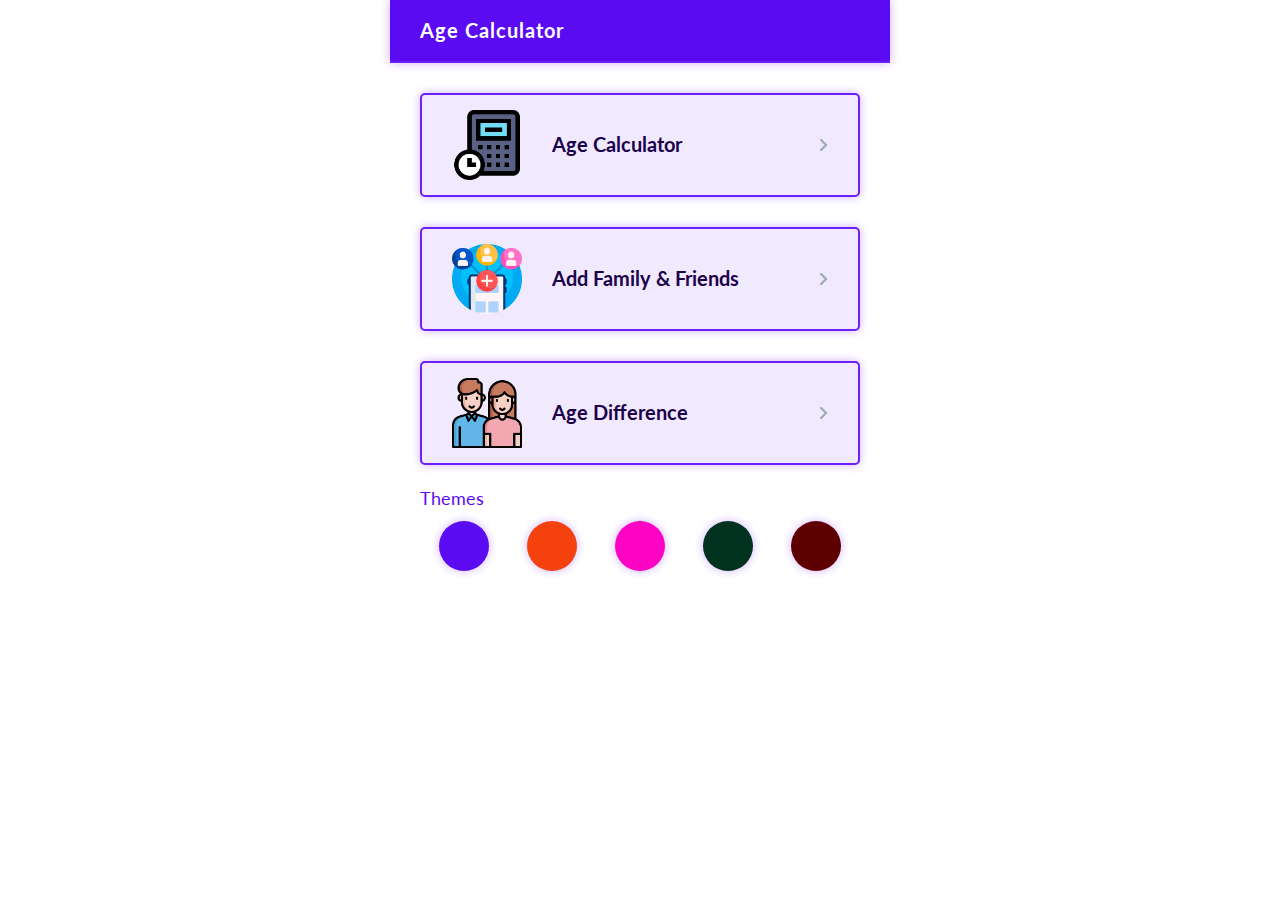
<file: index.html>
<!DOCTYPE html>
<html lang="en">
  <head>
    <meta charset="UTF-8" />
    <meta name="viewport" content="width=device-width, initial-scale=1.0" />
    <link
      rel="stylesheet"
      href="https://cdnjs.cloudflare.com/ajax/libs/font-awesome/6.4.0/css/all.min.css"
    />
    <link rel="icon" type="image/png" sizes="32x32" href="./images/age.png" />
    <script src="JS/theme.js" defer></script>
    <link rel="stylesheet" href="./css/style.css" />
    <title>Age Calculator</title>
  </head>
  <body class="theme1">
    <header>
      <p class="main-header-title">Age Calculator</p>
    </header>
    <main class="container">
      <ul class="list">
        <li class="list-item">
          <section class="age-calculator-contianer">
            <a href="ageCalculator.html">
              <img
                src="./images/age-calculator.png"
                class="img"
                alt="Age calculator" />
              <h1>Age Calculator</h1>
              <i class="fa-solid fa-angle-right enter-icon"></i
            ></a>
          </section>
        </li>
        <li class="list-item">
          <section class="add-family-friends-contianer">
            <a href="addFamily.html">
              <img
                src="./images/add-friend.png"
                class="img"
                alt="Add Family and Friends" />
              <h1>Add Family & Friends</h1>
              <i class="fa-solid fa-angle-right enter-icon"></i
            ></a>
          </section>
        </li>
        <li class="list-item">
          <section class="age-difference-contianer">
            <a href="ageDifference.html">
              <img
                src="./images/age difference1.png"
                class="img"
                alt="Age difference" />
              <h1>Age Difference</h1>
              <i class="fa-solid fa-angle-right enter-icon"></i
            ></a>
          </section>
        </li>
      </ul>
      <p class="theme-title">Themes</p>
      <div class="theme-btns">
        <input type="submit" class="btn theme-btn" value="" />
        <input type="submit" class="btn theme-btn" value="" />
        <input type="submit" class="btn theme-btn" value="" />
        <input type="submit" class="btn theme-btn" value="" />
        <input type="submit" class="btn theme-btn" value="" />
      </div>
    </main>
  </body>
</html>
</file>
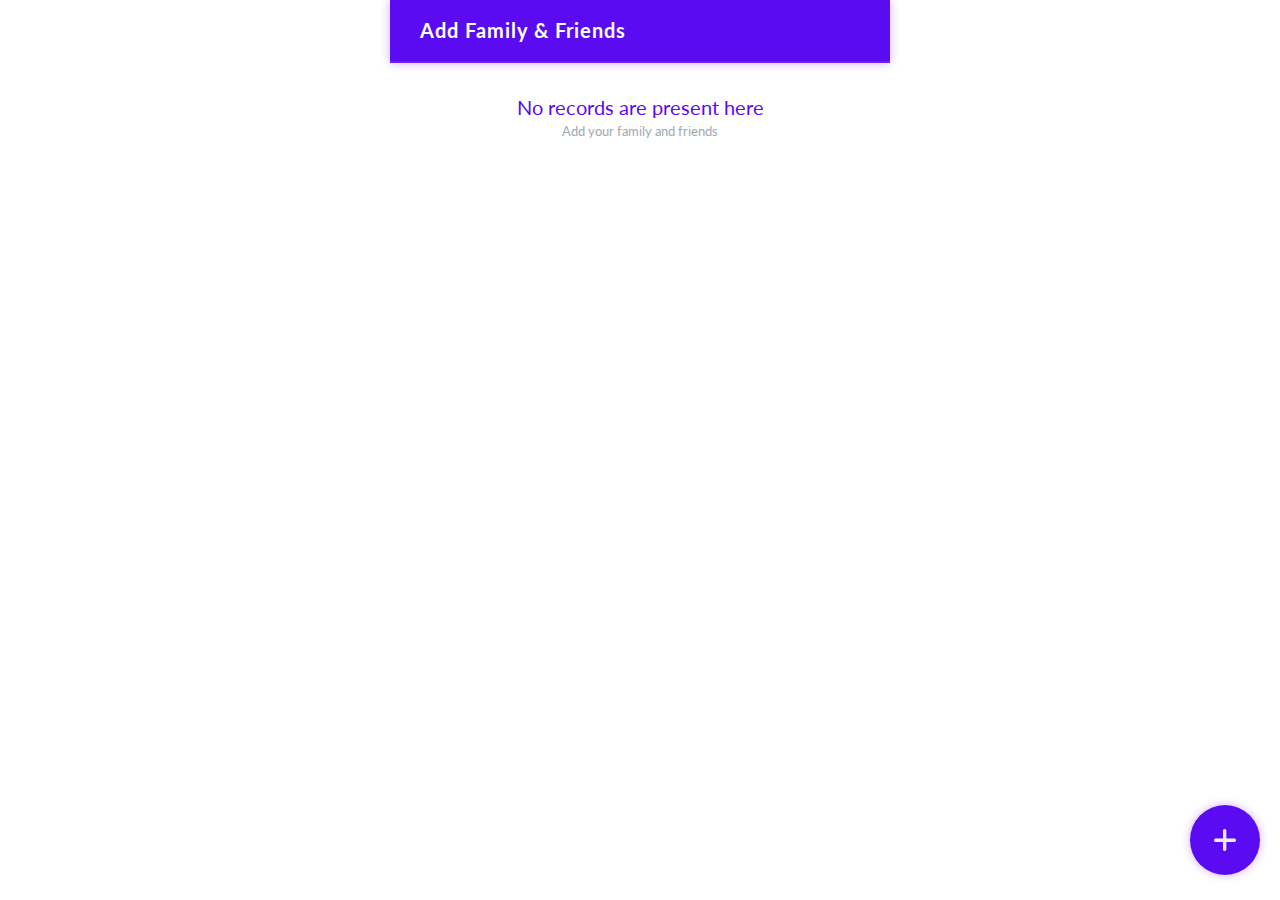
<file: addFamily.html>
<!DOCTYPE html>
<html lang="en">
  <head>
    <meta charset="UTF-8" />
    <meta name="viewport" content="width=device-width, initial-scale=1.0" />
    <link
      rel="stylesheet"
      href="https://cdnjs.cloudflare.com/ajax/libs/font-awesome/6.4.0/css/all.min.css"
    />
    <link rel="icon" type="image/png" sizes="32x32" href="./images/age.png" />

    <link rel="stylesheet" href="./css/addFamily.css" />
    <script src="./JS/addFaimly.js" defer></script>
    <script src="./JS/theme.js" defer></script>
    <title>Add Family & Friends</title>
  </head>
  <body class="">
    <header>
      <p class="main-header-title">Add Family & Friends</p>
    </header>
    <main class="container">
      <div class="member-container">
        <div class="no-persons">
          <p class="hi">No records are present here</p>
          <p class="des">Add your family and friends</p>
        </div>
        <div class="birthday-status">
          <p class="today-birth-title">Today Birthdays</p>
          <div class="todays-brithday-members">
            <!-- <div class="todays-brithday">
              <img src="./images/boy1.jpg" alt="" />
              <p class="name">Pawan Jeet</p>
            </div> -->
          </div>
        </div>
        <div class="all-members">
          <!-- <a href="person-details.html" class="member">
            <img src="./images/women.avif" alt="" class="user-img" />
            <div>
              <p class="member-name">Dev Kumar Patwa</p>
              <p class="birthday">Birthday: 8/5/2000</p>
              <p class="nextBirthday">Next Birthday: 10 Months 17 Days</p>
            </div>
            <i class="fa-solid fa-angle-right enter-icon"></i>
          </a> -->
        </div>
        <button class="add-member"><i class="fa-solid fa-plus"></i></button>
      </div>
    </main>
    <form class="member-details">
      <div class="camera-container">
        <input type="file" name="memberImg" id="memberImg" hidden />
        <button id="chooseFile"></button>
        <img src="./images/camera.png" class="img" alt="camera" />
        <img id="img" alt="camera" accept="image/*" />
      </div>
      <div class="member-date">
        <div>
          <label for="date">Date</label>
          <p class="message">invalid data!</p>
        </div>
        <input type="date" name="date" id="dateOfBirth" />
      </div>
      <div class="person-name">
        <div>
          <label for="name">name</label>
          <p class="message">Enter Name!</p>
        </div>
        <input
          type="text"
          name="name"
          id="name"
          maxlength="15"
          placeholder="ex: Jhon Doe"
          autocomplete="off"
        />
      </div>
      <div class="birth-options">
        <div>
          <label>Category</label>
          <p class="message">Select Category!</p>
        </div>
        <div>
          <p>
            <input
              type="radio"
              id="anniversary"
              class="options"
              name="radio-group"
              data-event="anniversary"
            />
            <label for="anniversary">Anniversary</label>
          </p>
          <p>
            <input
              type="radio"
              id="birthday"
              class="options"
              name="radio-group"
              data-event="birthday"
            />
            <label for="birthday">Birthday</label>
          </p>
        </div>
      </div>
      <section class="btn-container">
        <button class="btn cancel" id="cancel">Cancel</button>
        <button class="btn save" id="save">Save</button>
      </section>
    </form>
    <div class="error">
      <p></p>
    </div>
  </body>
</html>
</file>
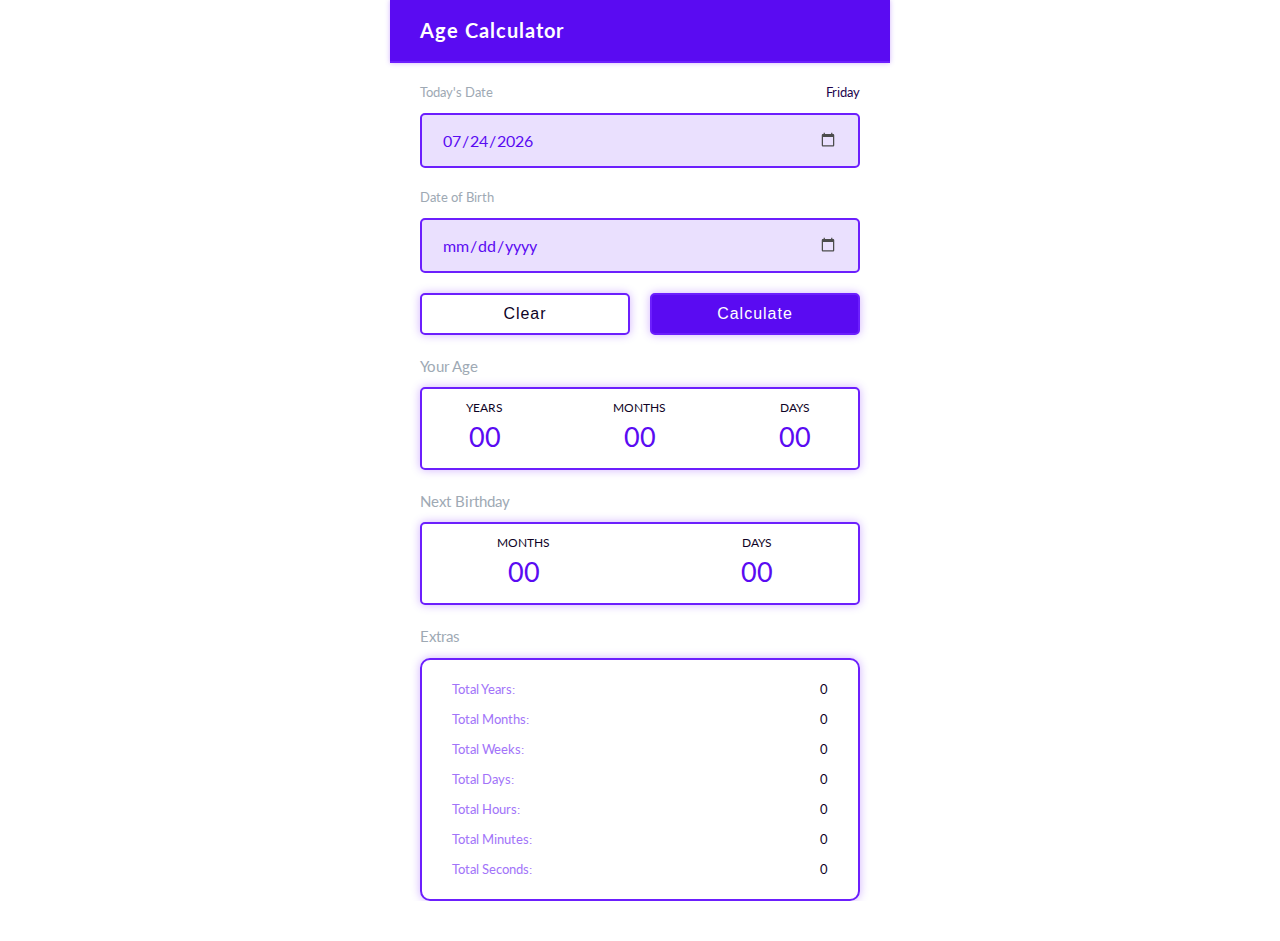
<file: ageCalculator.html>
<!DOCTYPE html>
<html lang="en">
  <head>
    <meta charset="UTF-8" />
    <meta name="viewport" content="width=device-width, initial-scale=1.0" />
    <link
      rel="stylesheet"
      href="https://cdnjs.cloudflare.com/ajax/libs/font-awesome/6.4.0/css/all.min.css"
    />
    <link rel="icon" type="image/png" sizes="32x32" href="./images/age.png" />
    <script src="./JS/script.js" defer></script>
    <script src="./JS/theme.js" defer></script>
    <link rel="stylesheet" href="./css/ageCalculator.css" />
    <title>Age Calculator</title>
  </head>
  <body>
    <header>
      <p class="main-header-title">Age Calculator</p>
    </header>
    <main class="container">
      <div class="current-date-details">
        <label for="currentDate" class="currentDate">
          <p>Today's Date</p>
          <p class="day" id="currentDay">Monday</p>
        </label>
        <div class="date-container">
          <input type="date" name="currentDate" id="currentDate" />
        </div>
      </div>
      <div class="birth-date-details">
        <label for="dateBirth" class="dateBirth">
          <p>Date of Birth</p>
          <p class="day" id="birth-day"></p>
        </label>
        <div class="date-container">
          <input type="date" name="birthDate" id="birthDate" />
        </div>
      </div>
      <div class="btn-container">
        <button class="btn clear" id="clear">Clear</button>
        <button class="btn calculate" id="calculate">Calculate</button>
      </div>
      <div class="your-age">
        <p class="your-age-title">Your Age</p>
        <div>
          <div>
            <p class="years">years</p>
            <p class="year calculated-year" id="calculate-year">00</p>
          </div>
          <div>
            <p class="months">months</p>
            <p class="month calculated-month" id="calculated-month">00</p>
          </div>
          <div>
            <p class="days">days</p>
            <p class="day calculated-day" id="calculated-date">00</p>
          </div>
        </div>
      </div>
      <div class="next-birthday">
        <section class="title">
          <p class="next-birthday-title">Next Birthday</p>
          <p class="next-birth-day day" id="next-birthday"></p>
        </section>
        <div>
          <div>
            <p class="months">Months</p>
            <p class="left-months" id="month-left">00</p>
          </div>
          <div>
            <p class="days">days</p>
            <p class="left-days" id="days-left">00</p>
          </div>
        </div>
      </div>
      <div class="extras">
        <p class="extras-title">Extras</p>
        <div class="extra-details">
          <div>
            <p>Total Years:</p>
            <span id="total-years">0</span>
          </div>
          <div>
            <p>Total Months:</p>
            <span id="total-months">0</span>
          </div>
          <div>
            <p>Total Weeks:</p>
            <span id="total-weeks">0</span>
          </div>
          <div>
            <p>Total Days:</p>
            <span id="total-days">0</span>
          </div>
          <div>
            <p>Total Hours:</p>
            <span id="total-hours">0</span>
          </div>
          <div>
            <p>Total Minutes:</p>
            <span id="total-minutes">0</span>
          </div>
          <div>
            <p>Total Seconds:</p>
            <span id="total-seconds">0</span>
          </div>
        </div>
      </div>
      <div id="upcoming-Data" class="extras hide">
        <p class="extras-title">Upcoming Birthday</p>
        <div class="extra-details" id="upcoming-birthday">
          <div>
            <p class="dateOfBirth">8 may 2024</p>
            <span class="nextYearBirthDay"></span>
          </div>
          <div>
            <p class="dateOfBirth">8 may 2025</p>
            <span class="nextYearBirthDay"></span>
          </div>
          <div>
            <p class="dateOfBirth">8 may 2026</p>
            <span class="nextYearBirthDay"></span>
          </div>
          <div>
            <p class="dateOfBirth">8 may 2027</p>
            <span class="nextYearBirthDay"></span>
          </div>
          <div>
            <p class="dateOfBirth">8 may 2028</p>
            <span class="nextYearBirthDay"></span>
          </div>
          <div>
            <p class="dateOfBirth">8 may 2029</p>
            <span class="nextYearBirthDay"></span>
          </div>
          <div>
            <p class="dateOfBirth">8 may 2030</p>
            <span class="nextYearBirthDay"></span>
          </div>
          <div>
            <p class="dateOfBirth">8 may 2030</p>
            <span class="nextYearBirthDay"></span>
          </div>
          <div>
            <p class="dateOfBirth">8 may 2030</p>
            <span class="nextYearBirthDay"></span>
          </div>
          <div>
            <p class="dateOfBirth">8 may 2030</p>
            <span class="nextYearBirthDay"></span>
          </div>
        </div>
      </div>
      <div class="message">
        <p>Enter Date of Birth :)</p>
      </div>
    </main>
  </body>
</html>
</file>
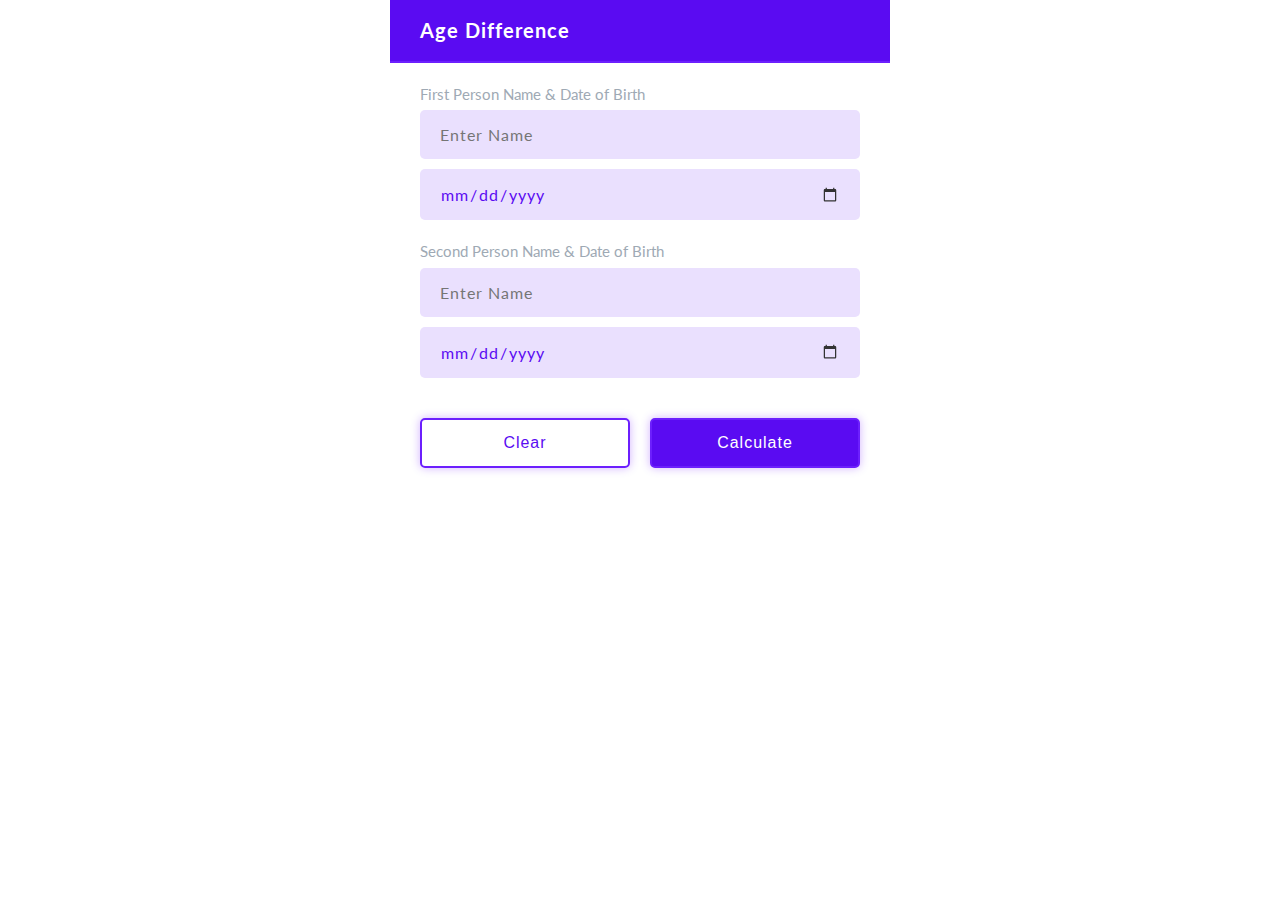
<file: ageDifference.html>
<!DOCTYPE html>
<html lang="en">
  <head>
    <meta charset="UTF-8" />
    <meta name="viewport" content="width=device-width, initial-scale=1.0" />
    <link rel="stylesheet" href="./css/ageDifference.css" />
    <script src="JS/ageDifference.js" defer></script>
    <script src="JS/theme.js" defer></script>
    <link rel="icon" type="image/png" sizes="32x32" href="./images/age.png" />
    <title>Age Difference</title>
  </head>
  <body>
    <header>
      <p class="main-header-title">Age Difference</p>
    </header>
    <main class="container">
      <div>
        <div class="day">
          <label for="firstPersonAge" class="title"
            >First Person Name & Date of Birth</label
          >
          <p id="fDay"></p>
        </div>
        <div class="first-person-details">
          <input
            type="text"
            name="name"
            id="firstPersonName"
            placeholder="Enter Name"
            autocomplete="off"
            maxlength="20"
          />
          <input type="date" name="firstPersonAge" id="firstPersonAge" />
        </div>
      </div>
      <div>
        <div class="day">
          <label for="secondPersonAge" class="title"
            >Second Person Name & Date of Birth</label
          >
          <p id="sDay"></p>
        </div>
        <div class="first-person-details">
          <input
            type="text"
            name="name"
            id="secondPersonName"
            placeholder="Enter Name"
            autocomplete="off"
            maxlength="20"
          />
          <input type="date" name="secondPersonAge" id="secondPersonAge" />
        </div>
      </div>
      <section class="btn-container">
        <button class="btn clear" id="clear">Clear</button>
        <button class="btn calculate" id="calculate">Calculate</button>
      </section>
      <section class="calculated-age-difference">
        <p class="title">Age Difference</p>
        <section class="age-difference">
          <div>
            <p class="years">years</p>
            <p class="year calculated-year" id="years">00</p>
          </div>
          <div>
            <p class="months">months</p>
            <p class="month calculated-month" id="months">00</p>
          </div>
          <div>
            <p class="days">days</p>
            <p class="calculated-day" id="days">00</p>
          </div>
          <div class="user-birth-diff">
            <div class="first-member">
              <div>
                <img src="./images/boy.png" class="img" alt="" />
              </div>
              <p class="diff-years"><span id="fCalcYear">00</span> years</p>
              <div class="diff-mon-days">
                <p class="diff-months">
                  <span id="fCalcMonth">00</span> Months
                </p>
                <p class="diff-days"><span id="fCalcDate">00</span> days</p>
              </div>
            </div>
            <div class="second-member">
              <div>
                <img src="./images/women.avif" class="img" alt="" />
                <p class="diff-years"><span id="sCalcYear">00</span> years</p>
                <div class="diff-mon-days">
                  <p class="diff-months">
                    <span id="sCalcMonth">00</span> Months
                  </p>
                  <p class="diff-days"><span id="sCalcDate">00</span> days</p>
                </div>
              </div>
            </div>
          </div>
          <p class="biggerDisc">
            <span id="bigger">Hello </span>Bigger Than
            <span id="smaller">World</span>
          </p>
        </section>
      </section>
    </main>
  </body>
</html>
</file>
<file: css/style.css>
@import url("https://fonts.googleapis.com/css2?family=Lato:wght@400;700&display=swap");
.theme1 {
  --header-bg: #5a0bf2;
  --header-color: #ffffff;
  --body-bg: #ffffff;
  --input-bg: #eae0fe;
  --input-color: #5a0bf2;
  --title-color: #dde6ed;
  --meta-title-color: #1c034c;
  --inner-title-color: #0e0225;
  --color: #5a0bf2;
  --border: #6c1ffd;
  --box-shadow: #6701ff4e;
  --extra-color: #a274f9;
  --outer-title: #9ea9b4;
  --bg-color: #f1eafe;
  --over-bg-color: #fbf8ff;
  --over-color: #670fff;
}
.theme2 {
  --header-bg: #f5410d;
  --header-color: #ffffff;
  --body-bg: #ffffff;
  --input-bg: #feeae5;
  --input-color: #e53a09;
  --title-color: #fef2ef;
  --meta-title-color: #2a0b02;
  --inner-title-color: #3e1002;
  --color: #ef3c09;
  --border: #f76034;
  --box-shadow: #ef3b0971;
  --extra-color: #fbad96;
  --outer-title: #9ea9b4;
  --bg-color: #fef2ef;
  --over-bg-color: #fef2ef;
  --over-color: #f64817;
  --rename-color: #0fb7ff;
  --trash-color: #ff2c2c;
  --icon: rgba(0, 0, 0, 0.4);
}
.theme3 {
  --header-bg: #ff03c4;
  --header-color: #ffedfb;
  --body-bg: #fff8fd;
  --input-bg: #ffedfb;
  --input-color: #ff12c7;
  --title-color: #ff94e6;
  --meta-title-color: #4a0039;
  --inner-title-color: #b5008b;
  --color: #ff31ce;
  --border: #ff40d2;
  --box-shadow: #ff03c47d;
  --extra-color: #ffcff4;
  --outer-title: #9ea9b4;
  --bg-color: #ffd9f6;
  --over-bg-color: #fff8fd;
  --over-color: #ff21cb;
  --rename-color: #0fb7ff;
  --trash-color: #ff2c2c;
  --icon: rgba(0, 0, 0, 0.4);
}
.theme4 {
  --header-bg: #22c78c;
  --header-color: #ffffff;
  --body-bg: #03100c;
  --input-bg: #f1fdf8;
  --input-color: #10221b;
  --title-color: #e4faf2;
  --meta-title-color: #caf6e6;
  --inner-title-color: #7ca898d5;
  --color: #00d58b;
  --border: #22c78c;
  --box-shadow: #24d49670;
  --extra-color: #17865e;
  --outer-title: #9ea9b4;
  --bg-color: #044532;
  --over-bg-color: #f2fdff;
  --over-color: #17865e;
  --rename-color: #0fb7ff;
  --trash-color: #ff2c2c;
  --icon: rgba(0, 0, 0, 0.4);
}
.theme5 {
  --header-bg: #e41519;
  --header-color: #ffffff;
  --body-bg: #040000;
  --input-bg: #fde7e7;
  --input-color: #e41519;
  --title-color: #f9c1c2;
  --meta-title-color: #fef9f9;
  --inner-title-color: #ffe3e4;
  --color: #ffb7b8;
  --border: #ed3a3d;
  --box-shadow: #e415185e;
  --extra-color: #f69c9e;
  --outer-title: #9ea9b4;
  --bg-color: #4a0708;
  --over-bg-color: #820c0e44;
  --over-color: #ff171b;
  --rename-color: #0fb7ff;
  --trash-color: #ff2c2c;
  --icon: rgba(0, 0, 0, 0.4);
}
* {
  margin: 0;
  padding: 0;
  box-sizing: border-box;
}
html {
  line-height: 1.5;
  font-size: 55.5%;
}
body {
  min-height: 100vh;
  display: flex;
  flex-direction: column;
  background-color: var(--body-bg);
  font-family: "Lato", sans-serif;
  align-items: center;
}
header {
  background-color: var(--header-bg);
  padding: 15px;
  width: 100%;
  letter-spacing: 1px;
  color: var(--header-color);
  border-bottom: 2px solid var(--border);
  box-shadow: 0 0 10px var(--box-shadow);
}
p.main-header-title {
  font-size: 2.3rem;
  font-weight: 700;
  margin-left: 15px;
}
.theme-btns {
  display: flex;
  justify-content: space-around;
}
.theme-btn {
  margin: 10px 0;
  font-size: 1.8rem;
  padding: 15px;
  border: none;
  border-radius: 50%;
  cursor: pointer;
  box-shadow: 0 0 10px var(--box-shadow);
  width: 50px;
  height: 50px;
}
.theme-btns :first-child {
  background-color: #5a0bf2;
}
.theme-btns :nth-child(2) {
  background-color: #f5410d;
}
.theme-btns :nth-child(3) {
  background-color: #ff03c4;
}
.theme-btns :nth-child(4) {
  background-color: #01311f;
}
.theme-btns :last-child {
  background-color: #5f0000;
}

.container {
  margin-bottom: 40px;
  width: 100%;
  min-height: 100%;
  padding: 30px;
}

img {
  max-width: 100%;
  display: block;
  transition: 0.3s;
}

img.img {
  width: 50px;
  height: 50px;
  object-fit: cover;
  object-position: center;
}
.list .list-item > section a {
  display: flex;
  gap: 20px;
  font-size: 1.1rem;
  align-items: center;
  background-color: var(--bg-color);
  padding: 15px 15px;
  border-radius: 5px;
  color: var(--meta-title-color);
  text-decoration: none;
  cursor: pointer;
  font-family: "Lato", sans-serif;
  border: 2px solid var(--border);
  box-shadow: 0 0 10px var(--box-shadow);
}
.list .list-item > section a:hover {
  background: var(--over-bg-color);
  color: var(--over-color);
}
.list .list-item > section a:hover img {
  filter: drop-shadow(0 0 10px var(--box-shadow));
}
.list .list-item > section a:hover .enter-icon {
  color: var(--over-color);
}
.list {
  list-style: none;
  display: flex;
  flex-direction: column;
  gap: 30px;
}
.enter-icon {
  font-size: 1.8rem;
  margin-left: auto;
  color: var(--outer-title);
  transition: 0.3s;
}
p.theme-title {
  color: var(--header-bg);
  font-size: 2rem;
  margin: 20px 0 0;
}
@media (min-width: 700px) {
  .container,
  header {
    width: 500px;
  }
  img.img {
    width: 70px;
    height: 70px;
  }
  .list .list-item > section a {
    gap: 30px;
    padding: 15px 30px;
  }
}
</file>
<file: css/addFamily.css>
@import url("https://fonts.googleapis.com/css2?family=Lato:wght@400;700&display=swap");

.theme1 {
  --header-bg: #5a0bf2;
  --header-color: #ffffff;
  --body-bg: #ffffff;
  --input-bg: #eae0fe;
  --input-color: #5a0bf2;
  --title-color: #dde6ed;
  --meta-title-color: #1c034c;
  --inner-title-color: #0e0225;
  --color: #5a0bf2;
  --border: #6c1ffd;
  --box-shadow: #6701ff4e;
  --extra-color: #a274f9;
  --outer-title: #9ea9b4;
  --bg-color: #f1eafe;
  --over-bg-color: #fbf8ff;
  --over-color: #670fff;
}
.theme2 {
  --header-bg: #f5410d;
  --header-color: #ffffff;
  --body-bg: #ffffff;
  --input-bg: #feeae5;
  --input-color: #e53a09;
  --title-color: #fef2ef;
  --meta-title-color: #2a0b02;
  --inner-title-color: #3e1002;
  --color: #ef3c09;
  --border: #f76034;
  --box-shadow: #ef3b0971;
  --extra-color: #fbad96;
  --outer-title: #9ea9b4;
  --bg-color: #fef2ef;
  --over-bg-color: #fef2ef;
  --over-color: #f64817;
  --rename-color: #0fb7ff;
  --trash-color: #ff2c2c;
  --icon: rgba(0, 0, 0, 0.4);
}
.theme3 {
  --header-bg: #ff03c4;
  --header-color: #ffedfb;
  --body-bg: #fff8fd;
  --input-bg: #ffedfb;
  --input-color: #ff12c7;
  --title-color: #ff94e6;
  --meta-title-color: #4a0039;
  --inner-title-color: #b5008b;
  --color: #ff31ce;
  --border: #ff40d2;
  --box-shadow: #ff03c47d;
  --extra-color: #ff4dd5;
  --outer-title: #9ea9b4;
  --bg-color: #ffd9f6;
  --over-bg-color: #fff8fd;
  --over-color: #ff21cb;
  --rename-color: #0fb7ff;
  --trash-color: #ff2c2c;
  --icon: rgba(0, 0, 0, 0.4);
}
.theme4 {
  --header-bg: #22c78c;
  --header-color: #ffffff;
  --body-bg: #03100c;
  --input-bg: #f1fdf8;
  --input-color: #10221b;
  --title-color: #e4faf2;
  --meta-title-color: #caf6e6;
  --inner-title-color: #7ca898d5;
  --color: #00d58b;
  --border: #22c78c;
  --box-shadow: #24d49670;
  --extra-color: #17865e;
  --outer-title: #9ea9b4;
  --bg-color: #044532;
  --over-bg-color: #f2fdff;
  --over-color: #17865e;
  --rename-color: #0fb7ff;
  --trash-color: #ff2c2c;
  --icon: rgba(0, 0, 0, 0.4);
}
.theme5 {
  --header-bg: #e41519;
  --header-color: #ffffff;
  --body-bg: #040000;
  --input-bg: #fde7e7;
  --input-color: #e41519;
  --title-color: #f9c1c2;
  --meta-title-color: #fef9f9;
  --inner-title-color: #ffe3e4;
  --color: #ffb7b8;
  --border: #ed3a3d;
  --box-shadow: #e415185e;
  --extra-color: #f69c9e;
  --outer-title: #9ea9b4;
  --bg-color: #4a0708;
  --over-bg-color: #820c0e44;
  --over-color: #ff171b;
  --rename-color: #0fb7ff;
  --trash-color: #ff2c2c;
  --icon: rgba(0, 0, 0, 0.4);
}
* {
  margin: 0;
  padding: 0;
  box-sizing: border-box;
}
html {
  font-size: 55.5%;
  line-height: 1.5;
}
body {
  min-height: 100vh;
  display: flex;
  flex-direction: column;
  background-color: var(--body-bg);
  font-family: "Lato", sans-serif;
  align-items: center;
  font-size: 1.5rem;
}

.container {
  margin-bottom: 40px;
  width: 100%;
  min-height: 100%;
  padding: 30px;
  display: flex;
  flex-direction: column;
  gap: 30px;
  position: relative;
}
/* Header Start */
header {
  background-color: var(--header-bg);
  padding: 15px;
  width: 100%;
  letter-spacing: 1px;
  color: var(--header-color);
  border-bottom: 2px solid var(--border);
  box-shadow: 0 0 10px var(--box-shadow);
}
p.main-header-title {
  font-size: 2.3rem;
  font-weight: 700;
  margin-left: 15px;
}
/* Header End */
.member {
  display: flex;
  gap: 20px;
  align-items: center;
  border: 2px solid var(--border);
  border-radius: 5px;
  padding: 10px 20px;
  cursor: pointer;
  color: var(--outer-title);
  text-decoration: none;
  background-color: var(--bg-color);
  box-shadow: 0 0 10px var(--box-shadow);
  transition: 0.3s;
}
.member:hover {
  background: var(--over-bg-color);
}
.member:hover .enter-icon {
  color: var(--over-color);
}
.member:hover .user-img {
  box-shadow: 0 0 20px var(--box-shadow);
}
.member > div {
  display: flex;
  flex-direction: column;
}
img {
  max-width: 100%;
  display: block;
}
.user-img {
  width: 60px;
  height: 60px;
  object-fit: cover;
  object-position: center;
  border-radius: 50%;
  transition: 0.3s;
  box-shadow: 0 0 10px var(--box-shadow);
  border: 2px solid var(--border);
}
.container.show {
  filter: blur(5px) brightness(0.7);
}
.member-name {
  font-size: 2rem;
  color: var(--color);
  text-transform: capitalize;
}
.enter-icon {
  font-size: 1.8rem;
  margin-left: auto;
  color: var(--outer-title);
}
.add-member {
  position: fixed;
  height: 70px;
  width: 70px;
  background-color: var(--header-bg);
  color: var(--bg-color);
  font-size: 3rem;
  display: grid;
  place-items: center;
  border-radius: 50%;
  right: 20px;
  bottom: 25px;
  cursor: pointer;
  box-shadow: 0 0 10px var(--box-shadow);
  border: none;
  transition: 0.3s;
}
.add-member.hide {
  display: none;
}
.add-member:hover {
  filter: brightness(120%);
}
/* Button CSS  Start*/
.btn-container {
  display: grid;
  margin-top: 20px;
  grid-template-columns: repeat(2, 1fr);
  gap: 20px;
  width: 100%;
}
.btn {
  padding: 14px 30px;
  border: 2px solid var(--border);
  font-size: 1.8rem;
  letter-spacing: 1px;
  border-radius: 5px;
  cursor: pointer;
  transition: 0.3s;
}
.btn:active {
  transform: scale(0.97);
}
.btn.cancel {
  background-color: transparent;
  color: var(--color);
}
.btn.save {
  background-color: var(--header-bg);
  color: var(--bg-color);
}
.btn:hover {
  filter: brightness(110%);
}
/* Button CSS  End */
.member-details {
  visibility: hidden;
  opacity: 0;
  transition: 0.4s;
  transform: scale(0.7);
  display: flex;
  flex-direction: column;
  gap: 15px;
  width: 90%;
  align-items: center;
  position: fixed;
  top: 50%;
  left: 50%;
  transform: translate(-50%, -50%);
  box-shadow: 0 0 20px var(--box-shadow);
  border: 2px solid var(--border);
}
.member-details.show {
  background-color: var(--bg-color);
  border-radius: 5px;
  padding: 30px;
  visibility: visible;
  opacity: 1;
  transform: scale(1);
  position: fixed;
  top: 50%;
  left: 50%;
  transform: translate(-50%, -50%);
}

.person-name > div,
.member-date > div,
.birth-options > div {
  display: flex;
  text-transform: capitalize;
}
.message {
  margin-left: auto;
  display: none;
  color: rgb(255, 78, 66);
}
.message.show {
  display: block;
}
.error {
  position: fixed;
  background-color: var(--header-bg);
  border-left: 5px solid rgb(249, 249, 249);
  color: var(--header-color);
  box-shadow: 0 0 10px #04000057;
  top: 50%;
  left: 120%;
  transform: translate(-50%, -50%);
  font-size: 2.2rem;
  padding: 10px 20px;
  border-radius: 5px;
  opacity: 0;
  visibility: hidden;
  transition: 0.3s;
  text-align: center;
  width: 300px;
  overflow: hidden;
}
.error.show {
  position: fixed;
  background-color: var(--header-bg);
  border-left: 5px solid rgb(249, 249, 249);
  color: var(--header-color);
  box-shadow: 0 0 10px #04000057;
  top: 50%;
  left: 50%;
  transform: translate(-50%, -50%);
  font-size: 2.2rem;
  padding: 10px 20px;
  border-radius: 5px;
  opacity: 1;
  visibility: visible;
}
.person-name,
.member-date {
  width: 100%;
  display: flex;
  flex-direction: column;
  gap: 5px;
}
.person-name input,
.member-date input {
  width: 100%;
  -webkit-appearance: none;
  font-family: "Lato", sans-serif;
  font-size: 1.8rem;
  padding: 15px 20px;
  cursor: pointer;
  background-color: var(--input-bg);
  color: var(--input-color);
  border: none;
  border-radius: 5px;
  outline: none;
  letter-spacing: 1px;
  caret-color: var(--input-color);
}
.person-name input:focus,
.member-date input:focus {
  outline: 1px solid var(--border);
}
#dateOfBirth::-webkit-calendar-picker-indicator {
  filter: invert(0.2);
  cursor: pointer;
}

[type="radio"]:checked,
[type="radio"]:not(:checked) {
  position: absolute;
  left: -9999px;
}
[type="radio"]:checked + label,
[type="radio"]:not(:checked) + label {
  position: relative;
  padding-left: 28px;
  cursor: pointer;
  line-height: 20px;
  display: inline-block;
  font-size: 1.6rem;
  letter-spacing: 0.5px;
  color: var(--color);
}
[type="radio"]:checked + label:before,
[type="radio"]:not(:checked) + label:before {
  content: "";
  position: absolute;
  left: 0;
  top: 0;
  width: 18px;
  height: 18px;
  border: 1px solid var(--light-text);
  border-radius: 100%;
  background: var(--body-bg);
}
[type="radio"]:checked + label:after,
[type="radio"]:not(:checked) + label:after {
  content: "";
  width: 12px;
  height: 12px;
  background: var(--color);
  position: absolute;
  top: 3px;
  left: 3.5px;
  border-radius: 100%;
  -webkit-transition: all 0.2s ease;
  transition: all 0.2s ease;
}
[type="radio"]:not(:checked) + label:after {
  opacity: 0;
  -webkit-transform: scale(0);
  transform: scale(0);
}
[type="radio"]:checked + label:after {
  opacity: 1;
  -webkit-transform: scale(1);
  transform: scale(1);
}
.birth-options {
  display: grid;
  grid-template-columns: repeat(1, 1fr);
  width: 100%;
  gap: 10px;
}
.birth-options div {
  display: flex;
  gap: 20px;
}
#chooseFile {
  position: absolute;
  top: 0;
  left: 0;
  height: 100%;
  width: 100%;
  background-color: transparent;
  border: none;
  cursor: pointer;
}
.all-members {
  display: flex;
  flex-direction: column;
  gap: 20px;
  text-transform: capitalize;
}
.camera-container {
  height: 90px;
  width: 90px;
  background-color: var(--body-bg);
  border: 2px solid var(--border);
  border-radius: 50%;
  position: relative;
  box-shadow: 0 0 10px var(--box-shadow);
  cursor: pointer;
}
.camera-container img.img {
  filter: invert(0.21);
}
.img {
  padding: 20px;
}
.img.hide {
  display: none;
}
#img {
  display: none;
}
#img.show {
  display: block;
  width: 100%;
  height: 100%;
  border-radius: 50%;
  object-fit: cover;
  object-position: center;
  filter: invert(0);
}
.no-persons {
  display: grid;
  place-items: center;
  line-height: 1.5;
}
.no-persons.hide {
  display: none;
}
.hi {
  font-size: 2.2rem;
  color: var(--color);
}
.des {
  color: var(--outer-title);
}
.member-container.hide {
  display: none;
}
label {
  color: var(--inner-title-color);
}
.birthday-status.hide {
  display: none;
}
.todays-brithday-members {
  width: 100%;
  height: 160px;
  text-transform: capitalize;
  font-size: 2rem;
  display: flex;
  text-align: center;
  overflow-x: scroll;
  scroll-snap-type: x mandatory;
  position: relative;
  padding: 20px 0 0;
  margin-bottom: 30px;
  gap: 5px;
}
a {
  text-decoration: none;
}
.todays-brithday {
  color: var(--color);
  scroll-snap-align: start;
  display: flex;
  align-items: center;
  gap: 10px;
  flex-direction: column;
  height: 100%;
  min-width: 110px;
  cursor: pointer;
}
.name {
  font-size: 1.5rem;
}
.today-birth-title {
  color: var(--meta-title-color);
}
.todays-brithday img {
  height: 80px;
  max-width: 80px;
  object-fit: cover;
  border-radius: 50%;
  object-position: center;
  border: 3px solid var(--border);
  display: flex;
  box-shadow: 0 0 10px var(--box-shadow);
}
/* width */
.todays-brithday-members::-webkit-scrollbar {
  height: 10px;
}

/* Track */
.todays-brithday-members::-webkit-scrollbar-track {
  box-shadow: inset 0 0 5px grey;
  border-radius: 10px;
}

/* Handle */
.todays-brithday-members::-webkit-scrollbar-thumb {
  background: var(--header-bg);
  border-radius: 10px;
}

/* Handle on hover */
.todays-brithday-members::-webkit-scrollbar-thumb:hover {
  background: var(--border);
}
@media (min-width: 700px) {
  .container,
  header {
    width: 500px;
  }
  .member-details.show {
    width: 500px;
  }
  .user-img {
    width: 80px;
    height: 80px;
  }
}
</file>
<file: css/ageCalculator.css>
@import url("https://fonts.googleapis.com/css2?family=Lato:wght@400;700&display=swap");
.theme1 {
  --header-bg: #5a0bf2;
  --header-color: #ffffff;
  --body-bg: #ffffff;
  --input-bg: #eae0fe;
  --input-color: #5a0bf2;
  --title-color: #dde6ed;
  --meta-title-color: #1c034c;
  --inner-title-color: #0e0225;
  --color: #5a0bf2;
  --border: #6c1ffd;
  --box-shadow: #6701ff4e;
  --extra-color: #a274f9;
  --outer-title: #9ea9b4;
  --bg-color: #f1eafe;
  --over-bg-color: #fbf8ff;
  --over-color: #670fff;
}
.theme2 {
  --header-bg: #f5410d;
  --header-color: #ffffff;
  --body-bg: #ffffff;
  --input-bg: #feeae5;
  --input-color: #e53a09;
  --title-color: #fef2ef;
  --meta-title-color: #2a0b02;
  --inner-title-color: #3e1002;
  --color: #ef3c09;
  --border: #f76034;
  --box-shadow: #ef3b0971;
  --extra-color: #fbad96;
  --outer-title: #9ea9b4;
  --bg-color: #fef2ef;
  --over-bg-color: #fef2ef;
  --over-color: #f64817;
  --rename-color: #0fb7ff;
  --trash-color: #ff2c2c;
  --icon: rgba(0, 0, 0, 0.4);
}
.theme3 {
  --header-bg: #ff03c4;
  --header-color: #ffedfb;
  --body-bg: #fff8fd;
  --input-bg: #ffedfb;
  --input-color: #ff12c7;
  --title-color: #ff94e6;
  --meta-title-color: #4a0039;
  --inner-title-color: #b5008b;
  --color: #ff31ce;
  --border: #ff40d2;
  --box-shadow: #ff03c47d;
  --extra-color: #ff60da;
  --outer-title: #9ea9b4;
  --bg-color: #ffd9f6;
  --over-bg-color: #fff8fd;
  --over-color: #ff21cb;
  --rename-color: #0fb7ff;
  --trash-color: #ff2c2c;
  --icon: rgba(0, 0, 0, 0.4);
}
.theme4 {
  --header-bg: #22c78c;
  --header-color: #ffffff;
  --body-bg: #03100c;
  --input-bg: #f1fdf8;
  --input-color: #10221b;
  --title-color: #e4faf2;
  --meta-title-color: #caf6e6;
  --inner-title-color: #7ca898d5;
  --color: #00d58b;
  --border: #22c78c;
  --box-shadow: #24d49670;
  --extra-color: #17865e;
  --outer-title: #9ea9b4;
  --bg-color: #044532;
  --over-bg-color: #f2fdff;
  --over-color: #17865e;
  --rename-color: #0fb7ff;
  --trash-color: #ff2c2c;
  --icon: rgba(0, 0, 0, 0.4);
}
.theme5 {
  --header-bg: #e41519;
  --header-color: #ffffff;
  --body-bg: #040000;
  --input-bg: #fde7e7;
  --input-color: #e41519;
  --title-color: #f9c1c2;
  --meta-title-color: #fef9f9;
  --inner-title-color: #ffe3e4;
  --color: #ffb7b8;
  --border: #ed3a3d;
  --box-shadow: #e415185e;
  --extra-color: #f69c9e;
  --outer-title: #9ea9b4;
  --bg-color: #4a0708;
  --over-bg-color: #820c0e44;
  --over-color: #ff171b;
  --rename-color: #0fb7ff;
  --trash-color: #ff2c2c;
  --icon: rgba(0, 0, 0, 0.4);
}
* {
  margin: 0;
  padding: 0;
  box-sizing: border-box;
}
html {
  line-height: 1.5;
  font-size: 55.5%;
}
body {
  min-height: 100vh;
  display: flex;
  flex-direction: column;
  background-color: var(--body-bg);
  font-family: "Lato", sans-serif;
  align-items: center;
  font-size: 1.5rem;
}

.container {
  margin-bottom: 40px;
  padding: 20px 30px 0;
  width: 100%;
  display: flex;
  flex-direction: column;
  gap: 20px;
  position: relative;
  overflow: hidden;
}
.currentDate,
.dateBirth {
  display: flex;
  justify-content: space-between;
  width: 100%;
}
.currentDate .day,
.dateBirth .day {
  color: var(--meta-title-color);
}
.dateBirth #birth-day.error {
  color: rgb(255, 50, 50);
}
.current-date-details,
.birth-date-details {
  display: flex;
  gap: 10px;
  flex-direction: column;
  width: 100%;
}
#currentDate,
#birthDate {
  width: 100%;
  -webkit-appearance: none;
  font-family: "Lato", sans-serif;
  font-size: 1.8rem;
  padding: 15px 20px;
  cursor: pointer;
  background-color: var(--input-bg);
  color: var(--input-color);
  border: none;
  border-radius: 5px;
  transition: box-shadow 0.3s;
  border: 2px solid var(--border);
}
#currentDate:focus,
#birthDate:focus {
  outline: none;
  box-shadow: 0 0 10px var(--box-shadow);
}

#currentDate::-webkit-calendar-picker-indicator,
#birthDate::-webkit-calendar-picker-indicator {
  filter: invert(0.3);
  cursor: pointer;
}

/* Header Start */
header {
  background-color: var(--header-bg);
  padding: 15px;
  width: 100%;
  letter-spacing: 1px;
  color: var(--header-color);
  border-bottom: 2px solid var(--border);
  box-shadow: 0 0 5px var(--box-shadow);
}
p.main-header-title {
  font-size: 2.3rem;
  font-weight: 700;
  margin-left: 15px;
}
/* Header End */
.btn-container {
  display: flex;
  justify-content: space-between;
  gap: 20px;
}
.btn {
  width: 50%;
  padding: 10px 30px;
  border: 2px solid var(--border);
  font-size: 1.8rem;
  letter-spacing: 1px;
  border-radius: 5px;
  cursor: pointer;
  transition: 0.3s;
  box-shadow: 0 0 10px var(--box-shadow);
}
.btn:active {
  transform: scale(0.97);
}
.btn.clear {
  background-color: transparent;
  color: var(--inner-title-color);
}
.btn.calculate {
  background-color: var(--header-bg);
  color: var(--header-color);
}
.btn:hover {
  filter: brightness(90%);
}
.your-age > div,
.next-birthday > div {
  display: grid;
  grid-template-columns: repeat(3, 1fr);
  text-align: center;
  padding: 10px 0;
  gap: 30px;
  border: 2px solid var(--border);
  border-radius: 5px;
  box-shadow: 0 0 10px var(--box-shadow);
  margin-top: 10px;
}
.next-birthday > div {
  grid-template-columns: repeat(2, 1fr);
}
.next-birthday > section.title {
  display: flex;
  align-items: center;
  justify-content: space-between;
}
.next-birth-day {
  color: var(--meta-title-color);
}
.years,
.months,
.days {
  font-size: 1.4rem;
  color: var(--inner-title-color);
  text-transform: uppercase;
}
.calculated-year,
.calculated-month,
.calculated-day,
.left-days,
.left-months {
  font-size: 3rem;
  color: var(--color);
}
.your-age-title,
.next-birthday-title,
.extras-title {
  font-size: 1.7rem;
}
.extra-details > div {
  display: flex;
  justify-content: space-between;
  padding: 5px 30px;
  color: var(--extra-color);
}
.extra-details > div span {
  color: var(--inner-title-color);
}
.extra-details {
  margin-top: 10px;
  border: 2px solid var(--border);
  padding: 15px 0;
  box-shadow: 0 0 10px var(--box-shadow);
  border-radius: 10px;
}
.extras.hide {
  display: none;
}
.extras {
  display: block;
}
.currentDate p,
.dateBirth p,
.your-age-title,
.next-birthday-title,
.extras-title {
  color: var(--outer-title);
}
.message {
  position: fixed;
  background-color: var(--header-bg);
  border-left: 5px solid rgb(249, 249, 249);
  color: var(--header-color);
  box-shadow: 0 0 10px #04000057;
  top: 50%;
  left: 120%;
  transform: translate(-50%, -50%);
  font-size: 2.2rem;
  padding: 10px 20px;
  border-radius: 5px;
  opacity: 0;
  visibility: hidden;
  transition: 0.3s;
  text-align: center;
  width: 300px;
  overflow: hidden;
}
.message.show {
  position: fixed;
  background-color: var(--header-bg);
  border-left: 5px solid rgb(249, 249, 249);
  color: var(--header-color);
  box-shadow: 0 0 10px #04000057;
  top: 50%;
  left: 50%;
  transform: translate(-50%, -50%);
  font-size: 2.2rem;
  padding: 10px 20px;
  border-radius: 5px;
  opacity: 1;
  visibility: visible;
}
@media (min-width: 700px) {
  .container,
  header {
    width: 500px;
  }
}
</file>
<file: css/ageDifference.css>
@import url("https://fonts.googleapis.com/css2?family=Lato:wght@400;700&display=swap");
.theme1 {
  --header-bg: #5a0bf2;
  --header-color: #ffffff;
  --body-bg: #ffffff;
  --input-bg: #eae0fe;
  --input-color: #5a0bf2;
  --title-color: #dde6ed;
  --meta-title-color: #1c034c;
  --inner-title-color: #0e0225;
  --color: #5a0bf2;
  --border: #6c1ffd;
  --box-shadow: #6701ff4e;
  --extra-color: #a274f9;
  --outer-title: #9ea9b4;
  --bg-color: #f1eafe;
  --over-bg-color: #fbf8ff;
  --over-color: #670fff;
}
.theme2 {
  --header-bg: #f5410d;
  --header-color: #ffffff;
  --body-bg: #ffffff;
  --input-bg: #feeae5;
  --input-color: #e53a09;
  --title-color: #fef2ef;
  --meta-title-color: #2a0b02;
  --inner-title-color: #3e1002;
  --color: #ef3c09;
  --border: #f76034;
  --box-shadow: #ef3b0971;
  --extra-color: #fbad96;
  --outer-title: #9ea9b4;
  --bg-color: #fef2ef;
  --over-bg-color: #fef2ef;
  --over-color: #f64817;
  --rename-color: #0fb7ff;
  --trash-color: #ff2c2c;
  --icon: rgba(0, 0, 0, 0.4);
}
.theme3 {
  --header-bg: #ff03c4;
  --header-color: #ffedfb;
  --body-bg: #fff8fd;
  --input-bg: #ffedfb;
  --input-color: #ff12c7;
  --title-color: #ff94e6;
  --meta-title-color: #4a0039;
  --inner-title-color: #b5008b;
  --color: #ff31ce;
  --border: #ff40d2;
  --box-shadow: #ff03c47d;
  --extra-color: #ffcff4;
  --outer-title: #9ea9b4;
  --bg-color: #ffd9f6;
  --over-bg-color: #fff8fd;
  --over-color: #ff21cb;
  --rename-color: #0fb7ff;
  --trash-color: #ff2c2c;
  --icon: rgba(0, 0, 0, 0.4);
}
.theme4 {
  --header-bg: #22c78c;
  --header-color: #ffffff;
  --body-bg: #03100c;
  --input-bg: #f1fdf8;
  --input-color: #10221b;
  --title-color: #e4faf2;
  --meta-title-color: #caf6e6;
  --inner-title-color: #7ca898d5;
  --color: #00d58b;
  --border: #22c78c;
  --box-shadow: #24d49670;
  --extra-color: #17865e;
  --outer-title: #9ea9b4;
  --bg-color: #044532;
  --over-bg-color: #f2fdff;
  --over-color: #17865e;
  --rename-color: #0fb7ff;
  --trash-color: #ff2c2c;
  --icon: rgba(0, 0, 0, 0.4);
}
.theme5 {
  --header-bg: #e41519;
  --header-color: #ffffff;
  --body-bg: #040000;
  --input-bg: #fde7e7;
  --input-color: #e41519;
  --title-color: #f9c1c2;
  --meta-title-color: #fef9f9;
  --inner-title-color: #ffe3e4;
  --color: #ffb7b8;
  --border: #ed3a3d;
  --box-shadow: #e415185e;
  --extra-color: #f69c9e;
  --outer-title: #9ea9b4;
  --bg-color: #4a0708;
  --over-bg-color: #820c0e44;
  --over-color: #ff171b;
  --rename-color: #0fb7ff;
  --trash-color: #ff2c2c;
  --icon: rgba(0, 0, 0, 0.4);
}
* {
  margin: 0;
  padding: 0;
  box-sizing: border-box;
}
html {
  line-height: 1.5;
  font-size: 55.5%;
}
body {
  min-height: 100vh;
  display: flex;
  flex-direction: column;
  background-color: var(--body-bg);
  font-family: "Lato", sans-serif;
  align-items: center;
  font-size: 1.5rem;
}
.container {
  margin-bottom: 40px;
  padding: 20px 30px 0;
  width: 100%;
  display: flex;
  flex-direction: column;
  gap: 20px;
}
/* Header Start */
header {
  background-color: var(--header-bg);
  padding: 15px;
  width: 100%;
  letter-spacing: 1px;
  color: var(--header-color);
  border-bottom: 2px solid var(--border);
}
p.main-header-title {
  font-size: 2.3rem;
  font-weight: 700;
  margin-left: 15px;
}
/* Header End */
.container > div {
  display: flex;
  flex-direction: column;
  gap: 5px;
}
.first-person-details {
  display: flex;
  flex-direction: column;
  gap: 10px;
}
.first-person-details > input,
.second-person-details > input {
  width: 100%;
  -webkit-appearance: none;
  font-family: "Lato", sans-serif;
  font-size: 1.8rem;
  padding: 15px 20px;
  cursor: pointer;
  background-color: var(--input-bg);
  color: var(--input-color);
  caret-color: var(--color);
  border: none;
  border-radius: 5px;
  outline: none;
  letter-spacing: 1px;
}
.biggerDisc {
  text-align: center;
  margin-top: 30px;
  font-size: 2rem;
  letter-spacing: 1px;
  grid-column: 1/ 4;
  text-transform: capitalize;
  color: var(--outer-title);
}
.biggerDisc :first-child {
  color: var(--trash-color);
}
.biggerDisc :last-child {
  color: var(--rename-color);
}
.calculated-age-difference {
  display: none;
}
.calculated-age-difference.show {
  display: block;
}
.day {
  display: flex;
  justify-content: space-between;
}
#fDay,
#sDay {
  color: var(--inner-title-color);
}
.first-person-details > input:focus,
.second-person-details > input:focus {
  outline: 1px solid var(--border);
}
#firstPersonAge::-webkit-calendar-picker-indicator,
#secondPersonAge::-webkit-calendar-picker-indicator {
  filter: invert(0.2);
  cursor: pointer;
}
.title {
  color: var(--outer-title);
  font-size: 1.7rem;
}
/* Button CSS  Start*/
.btn-container {
  display: grid;
  margin-top: 20px;
  grid-template-columns: repeat(2, 1fr);
  gap: 20px;
}
.btn {
  padding: 14px 30px;
  border: 2px solid var(--border);
  font-size: 1.8rem;
  letter-spacing: 1px;
  border-radius: 5px;
  cursor: pointer;
  transition: 0.3s;
  box-shadow: 0 0 10px var(--box-shadow);
}
.btn:active {
  transform: scale(0.97);
}
.btn.clear {
  background-color: transparent;
  color: var(--color);
}
.btn.calculate {
  background-color: var(--header-bg);
  color: var(--header-color);
}
.btn:hover {
  filter: brightness(90%);
}
/* Button CSS  End*/
.age-difference {
  display: grid;
  grid-template-columns: repeat(3, 1fr);
  box-shadow: 0 0 10px var(--box-shadow);
  text-align: center;
}
.calculated-year,
.calculated-month,
.calculated-day,
.left-days,
.left-months {
  font-size: 3.5rem;
  color: var(--color);
}
.years,
.months,
.days {
  font-size: 1.4rem;
  color: var(--outer-title);
  letter-spacing: 1px;
  text-transform: uppercase;
}
.user-birth-diff {
  margin-top: 20px;
  display: flex;
  grid-column: 1/4;
  gap: 20px;
  justify-self: center;
  justify-content: space-between;
}
img.img {
  width: 60px;
  height: 60px;
  box-shadow: 0 0 10px var(--box-shadow);
  border-radius: 50%;
  border: 2px solid var(--border);
}
.age-difference {
  border: 2px solid var(--border);
  border-radius: 10px;
  margin-top: 5px;
  padding: 30px 0px;
  text-transform: uppercase;
}
.diff-years {
  color: var(--color);
  font-size: 2rem;
  margin-top: 5px;
}
.diff-months {
  font-size: 1.4rem;
}
.diff-mon-days {
  color: var(--p-color);
  margin-top: 5px;
  display: flex;
  gap: 10px;
  align-items: center;
}
@media (min-width: 700px) {
  .container,
  header {
    width: 500px;
  }
  img.img {
    width: 100px;
    height: 100px;
  }
}
</file>
